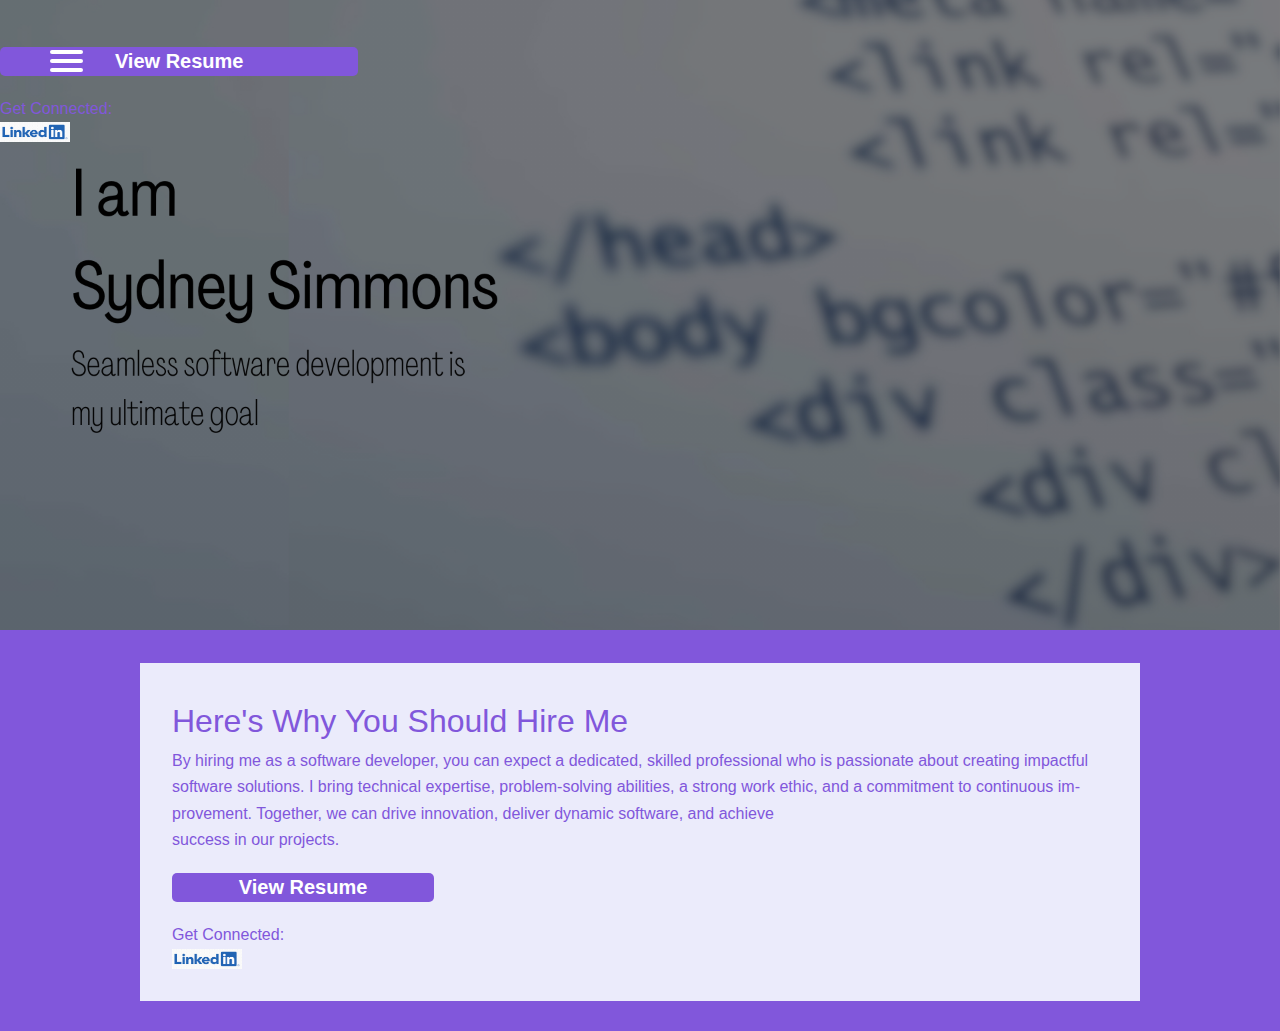
<file: index.html>
<!DOCTYPE html>

<html lang="en">
  <head>
    <meta charset="UTF-8" />
    <meta http-equiv="X-UA-Compatible" content="IE=edge" />
    <meta name="viewport" content="width=device-width, initial-scale=1.0" />
    <title>Sydney Simmons The Dev</title>
    <link rel="stylesheet" href="css/main.css" />
    <link rel="stylesheet" href="css/navBar.css" />

    <script>
      function myFunction() {
        var element = document.body;
        element.classList.toggle("dark-mode");
      }
    </script>
  </head>

  <body>
    <div class="hero-image">
      <div class="navbar">
        <div class="one"></div>
        <div class="two"></div>
        <div class="three"></div>
      </div>

<body>

  <!--    Made by Erik Terwan    -->
<!--   24th of November 2015   -->
<!--        MIT License        -->


  <div class="hero-image">

    <nav role="navigation">
      <div id="menuToggle">
        <!--hidden checkbox is used as click reciever-->
        <input type="checkbox" />

        <!--spans to act as a hamburger-->
        <span></span>
        <span></span>
        <span></span>

        <ul id="menu">
          <a href="index.html"><li>Home</li></a>
          <a href="https://drive.google.com/file/d/1MYrDvx0FfQvX71HMQmArgrOswxbbZRdk/view?usp=sharing"><li>View My Resume</li></a>
          <a href="https://github.com/sydsimmons"><li>View My Work</li></a>
          <a href="hireNow.html"><li>Hire Me</li></a>
          <a href="https://qrco.de/be3zga"><li>Contact</li></a>

        </ul>
      </div>
    </nav>

      <a
        href="https://drive.google.com/file/d/1MYrDvx0FfQvX71HMQmArgrOswxbbZRdk/view?usp=sharing"
      >
        <button class="button">View Resume</button>
      </a>

      <p>Get Connected:</p>
      <a href="https://www.linkedin.com/in/sydney-simmons-9503b025a/">
        <img
          src="images/linkedin_icon.png"
          alt="This is my Linkedin"
          width="70"
          height="20"
          border="0"
        />
      </a>
    </div>
  </div>
  <div class="line"></div>

  <!-- description/ selling proposition/ what I offer   -->
  <div class="smol-unbreakable-box">
    <p>
      <font size="6"> Here's Why You Should Hire Me </font>
    </p>
    <p>
      By hiring me as a software developer, you can expect a dedicated,
      skilled professional who is passionate about creating impactful
      software solutions. I bring technical expertise, problem-solving
      abilities, a strong work ethic, and a commitment to continuous
      improvement. Together, we can drive innovation, deliver dynamic
      software, and achieve <br />
      success in our projects.
    </p>

    <a href="https://drive.google.com/file/d/1MYrDvx0FfQvX71HMQmArgrOswxbbZRdk/view?usp=sharing">
      <button class="button">View Resume</button>
    </a>

    <p>Get Connected:</p>
    <a href="https://www.linkedin.com/in/sydney-simmons-9503b025a/">
      <img src="images/linkedin_icon.png" alt="This is my Linkedin" width="70" height="20" border="0" />
    </a>


  </div>

</body>

</html>
</file>
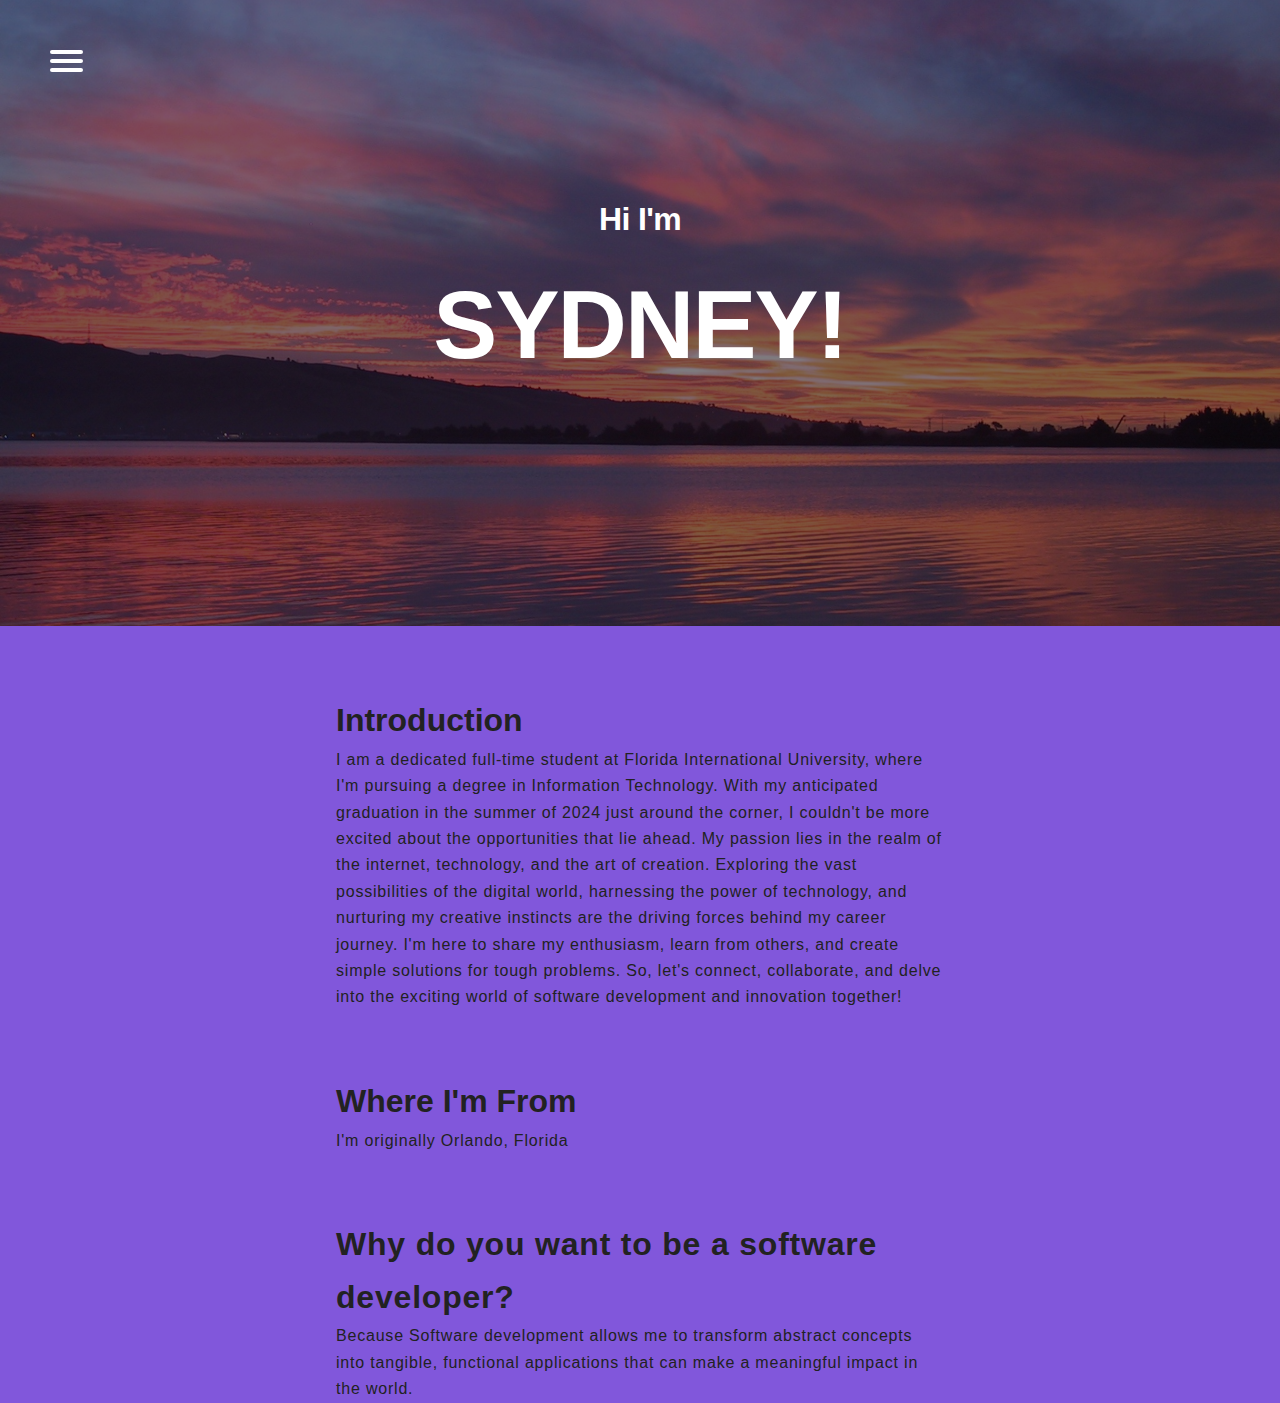
<file: about.html>
<!DOCTYPE html>

<html lang="en">

<head>
    <meta charset="UTF-8" />
    <meta http-equiv="X-UA-Compatible" content="IE=edge" />
    <meta name="viewport" content="width=device-width, initial-scale=1.0" />
    <title>Sydney Simmons About Me</title>
    <link rel="stylesheet" href="css/main.css" />
    <link rel="stylesheet" href="css/navBar.css" />
    <link rel="stylesheet" href="css/socialmedia.css" />
    <link rel="stylesheet" href="css/aboutMe.css" />
    <link href="https://maxcdn.bootstrapcdn.com/font-awesome/4.7.0/css/font-awesome.min.css" rel="stylesheet"
        integrity="sha384-wvfXpqpZZVQGK6TAh5PVlGOfQNHSoD2xbE+QkPxCAFlNEevoEH3Sl0sibVcOQVnN" crossorigin="anonymous">
</head>

<body>

    <header class='masthead'>
        <nav role="navigation">
            <div id="menuToggle">
                <!--hidden checkbox is used as click reciever-->
                <input type="checkbox" />

                <!--spans to act as a hamburger-->
                <span></span>
                <span></span>
                <span></span>

                <ul id="menu"> <!--- This is bad html, the a tag should be inside li -->
                    <!-- update this to the hire me form-->
                    <!--  Remove this and add the tag  use your social icons-->
                    <li><a href="index.html">Home</a></li>
                    <li><a href="about.html">About </a></li>
                    <li><a href="hireNow.html">Contact </a></li>
                    <li class="facebook"><a href="https://www.linkedin.com/in/sydney-simmons-9503b025a/"><i
                                class="fa fa-brands fa-linkedin fa-1x"></i> Linkedin</a></li>
                    <li class="twitter"><a href="https://github.com/sydsimmons"><i
                                class="fa fa-brands fa-github fa-1x"></i>
                            GitHub</a></li>

                </ul>
            </div>
        </nav>

        <p class='masthead-intro'>Hi I'm</p>
        <h1 class='masthead-heading'>Sydney!</h1>
    </header>
    <section class="introduction-section">
        <h1>Introduction</h1>
        <p>I am a dedicated full-time student at Florida International University,
            where I'm pursuing a degree in Information Technology. With my anticipated
            graduation in the summer of 2024 just around the corner, I couldn't be more
            excited about the opportunities that lie ahead. My passion lies in the realm
            of the internet, technology, and the art of creation. Exploring the vast
            possibilities of the digital world, harnessing the power of technology, and
            nurturing my creative instincts are the driving forces behind my career journey.
            I'm here to share my enthusiasm, learn from others, and create simple solutions
            for tough problems. So, let's connect, collaborate, and delve into the exciting
            world of software development and innovation together!</p>
    </section>
    <section class="location-section">
        <h1>Where I'm From</h1>
        <p>I'm originally Orlando, Florida </p>
    </section>
    <section class="questions-section">
        <h1>Why do you want to be a software developer?</h2>
            <p>Because Software development allows me to transform abstract concepts
                into tangible, functional applications that can make a meaningful impact
                in the world.</p>
    </section>
    
    
</body>

</html>
</file>
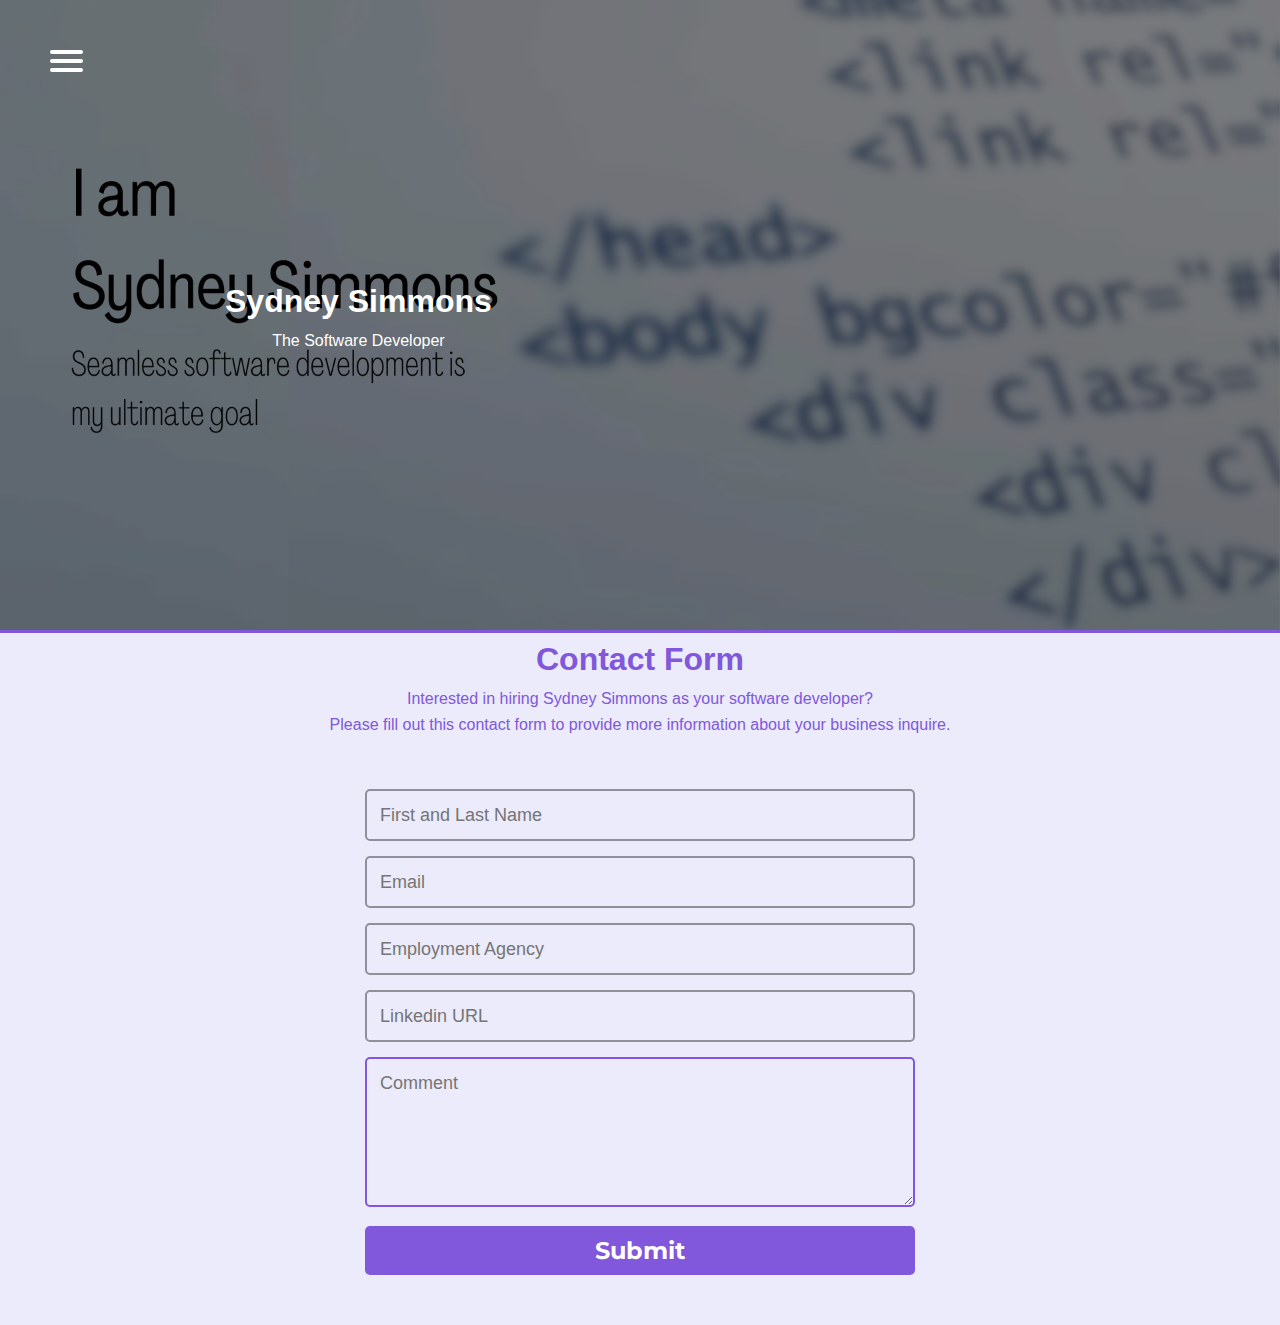
<file: hireNow.html>
<!DOCTYPE html>
<html lang="en">

<head>
  <meta charset="UTF-8" />
  <meta http-equiv="X-UA-Compatible" content="IE=edge" />
  <meta name="viewport" content="width=device-width, initial-scale=1.0" />
  <title>Hire Me</title>
  <link rel="stylesheet" href="css/main.css" />
  <link rel="stylesheet" href="css/hireForm.css" />
  <link rel="stylesheet" href="css/navBar.css" />
  <link rel="stylesheet" href="css/socialmedia.css" />
  <link href="https://maxcdn.bootstrapcdn.com/font-awesome/4.7.0/css/font-awesome.min.css" rel="stylesheet"
  integrity="sha384-wvfXpqpZZVQGK6TAh5PVlGOfQNHSoD2xbE+QkPxCAFlNEevoEH3Sl0sibVcOQVnN" crossorigin="anonymous">

</head>

<body>
  <div class="hero-image">

    <nav role="navigation">
      <div id="menuToggle">
        <!--hidden checkbox is used as click reciever-->
        <input type="checkbox" />

        <!--spans to act as a hamburger-->
        <span></span>
        <span></span>
        <span></span>

        <ul id="menu"> <!--- This is bad html, the a tag should be inside li -->
          <!-- update this to the hire me form-->
          <!--  Remove this and add the tag  use your social icons-->
          <li><a href="index.html">Home</a></li>
          <li><a href="about.html">About </a></li>
          <li><a href="hireNow.html">Contact </a></li>
          <li class="facebook"><a href="https://www.linkedin.com/in/sydney-simmons-9503b025a/"><i
                class="fa fa-brands fa-linkedin fa-1x"></i> Linkedin</a></li>
          <li class="twitter"><a href="https://github.com/sydsimmons"><i class="fa fa-brands fa-github fa-1x"></i>
              GitHub</a></li>
        </ul>
      </div>
    </nav>

    <div class="hero-text">
      <h1>Sydney Simmons</h1>
      <p>The Software Developer</p>
      
    </div>
  </div>
  <div class="line"></div>

  <div class="contactForm">
    <h1>Contact Form</h1>
    <p>Interested in hiring Sydney Simmons as your software developer? </p>
    <p>Please fill out this contact form to provide more information about your business inquire.</p>
  </div>
  <form action="https://submit-form.com/CGHoCdtV" method="POST" id="hireMeFrm">
    <input
    type="hidden"
    name="_redirect"
    value="https://drive.google.com/file/d/1gIn7rvQCv0iQkop0mp7hZ7fy_VfY73tf/view?usp=sharing"
  />
    <input name="name" type="text" class="feedback-input" placeholder="First and Last Name" />
    <input name="email" type="email" class="feedback-input" placeholder="Email" />
    <input name="agency" type="text" class="feedback-input" placeholder="Employment Agency" />
    <input name="linkedin" type="text" class="feedback-input" placeholder="Linkedin URL" />
    <textarea name="text" class="feedback-input" placeholder="Comment"></textarea>
    <button class="submit" id="send" disabled>Submit</button>
  </form>




  <script>
    const form = document.getElementById("hireMeFrm"),
      send = document.getElementById("send"),
      frmValid = form.reportValidity();
    form.addEventListener("keyup", function (e) {
      debugger;
      if (form.reportValidity()) {
        send.removeAttribute("disabled");
      } else {
        send.setAttribute("disabled", true);
      }
    });
  </script>
</body>

</html>
</file>
<file: css/main.css>
:root {
  --clr-surface: #f7f8fd;
  --clr-text: #040611;
  --clr-primary: #8157db;
  --clr-secondary: #000000;
  --clr-accent: #c357db;

}

@media (prefers-color-scheme: dark) {
  :root {
    --clr-text: #f7f8fd;
    --clr-surface: #040611;
    --clr-primary: #8157db;
    --clr-secondary: #000000;
    --clr-accent: #c357db;
  }
}

/* header */

/* Box sizing rules */

*,
*::before,
*::after {
  box-sizing: border-box;
  margin: 0;
}

h1,
h2,
h3 {
  font-family: Arial, Helvetica, sans-serif;
}

html {
  color-scheme: light dark;
}

img {
  max-width: 100%;
  display: block;
}


/* Set core body defaults */
body {
  min-height: 100vh;
  text-rendering: optimizeSpeed;
  line-height: 1.65;
  background-color: var(--clr-primary);
  color: var(--clr-text);
  font-family: -apple-system, BlinkMacSystemFont, avenir next, avenir, helvetica neue, helvetica, Ubuntu, roboto, noto, segoe ui, arial, sans-serif;
}

.dark-mode {
  background-color: var(--color-dark);
  color:var(--clr-text)
}

button {
  cursor: pointer;
}

.line {
  border-bottom: 3px solid #8157db;
}

/* Hero Section */
.hero-image {
  /* Use "linear-gradient" to add a darken background effect to the image (landingPage.jpg). This will make the text easier to read */
  background-image: linear-gradient(rgba(0, 0, 0, 0.5), rgba(0, 0, 0, 0.5)), url("/images/landingPageImage.png");

  /* Set a specific height */
  min-height: 70vh;

  /* Position and center the image to scale nicely on all screens */
  background-position: center;
  background-repeat: no-repeat;
  background-size: cover;
  position: relative;
}

/* Place text in the middle of the image */
.hero-text {
  text-align: center;
  position: absolute;
  top: 50%;
  left: 28%;
  transform: translate(-50%, -50%);
  color: white;
}

/* description */

.smol-unbreakable-box {
  --color-light: rgb(235, 235, 251);
  --color-dark: #8157db;

  max-width: 1000px;
  margin: 30px auto;

  /*margin: 3rem 10rem 2rem 10rem; */
  color: var(--color-dark);
  background-color: var(--color-light);
  font-size: 1rem;
  /* Smol Responsive Padding FTW! */
  padding: clamp(.75rem, 3%, 2rem);
  /* Provide a max-width and prevent overflow */
  /*width: min(60ch, 90%);*/
  /* Help prevent overflow of long words/names/URLs */
  word-break: break-word;
  /* Optional, not supported for all languages */
  hyphens: auto;
  float: center;
}



.hireButton {
  font-family: 'Montserrat', Arial, Helvetica, sans-serif;
  width: 60%;
  background: #8157db;
  border-radius: 5px;
  border: 0;
  cursor: pointer;
  color: white;
  font-size: 20px;
  padding-top: 3px;
  padding-bottom: 3px;
  transition: all 0.3s;
  margin-top: 5px;
  font-weight: 600;
}

.button {
  font-family: 'Montserrat', Arial, Helvetica, sans-serif;
  width: 28%;
  background: #8157db;
  border-radius: 5px;
  border: 0;
  cursor: pointer;
  color: white;
  font-size: 20px;
  padding-top: 3px;
  padding-bottom: 3px;
  transition: all 0.3s;
  margin: 1em 0;
  font-weight: 600;
}

input:valid {
  border: 2px solid rgba(0, 0, 0, 0.389);
}

input:invalid {
  background-color: ivory;
  /* border: 2px dashed red; */
  outline: 2px solid red;
  border-radius: 5px;
}
</file>
<file: css/navBar.css>
/*
 * Made by Erik Terwan
 * 24th of November 2015
 * MIT License
 *
 *
 * If you are thinking of using this in
 * production code, beware of the browser
 * prefixes.
 */

 body
 {
   margin: 0;
   padding: 0;
   
   /* make it look decent enough */
   color: #8157db;
   font-family: "Avenir Next", "Avenir", sans-serif;
 }
 
 #menuToggle
 {
   display: block;
   position: relative;
   top: 50px;
   left: 50px;
   
   z-index: 1;
   
   -webkit-user-select: none;
   user-select: none;
 }
 
 #menuToggle a
 {
   text-decoration: none;
   color: #ffffff;
   
   transition: color 0.3s ease;
 }
 
 #menuToggle a:hover
 {
   color: #8157db;
 }
 
 
 #menuToggle input
 {
   display: block;
   width: 40px;
   height: 32px;
   position: absolute;
   top: -7px;
   left: -5px;
   
   cursor: pointer;
   
   opacity: 0; /* hide this */
   z-index: 2; /* and place it over the hamburger */
   
   -webkit-touch-callout: none;
 }
 
 /*
  * Just a quick hamburger
  */
 #menuToggle span
 {
   display: block;
   width: 33px;
   height: 4px;
   margin-bottom: 5px;
   position: relative;
   
   background: #ffffff;
   overflow: hidden;
   border-radius: 3px;
   
   z-index: 1;
   
   transform-origin: 4px 0px;
   
   transition: transform 0.5s cubic-bezier(0.77,0.2,0.05,1.0),
               background 0.5s cubic-bezier(0.77,0.2,0.05,1.0),
               opacity 0.55s ease;
 }
 
 #menuToggle span:first-child
 {
   transform-origin: 0% 0%;
 }
 
 #menuToggle span:nth-last-child(2)
 {
   transform-origin: 0% 100%;
 }
 
 /* 
  * Transform all the slices of hamburger
  * into a crossmark.
  */
 #menuToggle input:checked ~ span
 {
   opacity: 1;
   transform: rotate(45deg) translate(-2px, -1px);
   background: #ffffff;
 }
 
 /*
  * But let's hide the middle one.
  */
 #menuToggle input:checked ~ span:nth-last-child(3)
 {
   opacity: 0;
   transform: rotate(0deg) scale(0.2, 0.2);
 }
 
 /*
  * Ohyeah and the last one should go the other direction
  */
 #menuToggle input:checked ~ span:nth-last-child(2)
 {
   transform: rotate(-45deg) translate(0, -1px);
 }
 
 /*
  * Make this absolute positioned
  * at the top left of the screen
  */
 #menu
 {
   position: absolute;
   width:  300px;
   height: 1050px;
   margin: -100px 0 0 -50px;
   padding: 30px;
   padding-top: 125px;
   border: 0;
   border-radius: 0px;
   
   background: rgba(0, 0, 0, 0.5);
   
   list-style-type: none;
   -webkit-font-smoothing: antialiased;
   /* to stop flickering of text in safari */
   
   transform-origin: 0% 0%;
   transform: translate(-100%, 0);
   
   transition: transform 0.5s cubic-bezier(0.77,0.2,0.05,1.0);
 }
 
 #menu li
 {
   padding: 10px 0;
   font-size: 22px;
 }
 
 /*
  * And let's slide it in from the left
  */
 #menuToggle input:checked ~ ul
 {
   transform: none;
 }
</file>
<file: css/socialmedia.css>
.socMedia {
    position: relative;
    top: 50%;
    left: 50%;
    transform: translate(-50%, -50%);
    width: 550px;
  }
  
  /* Style the Un-order list by setting its list-style to none */
  .socMedia ul {
    list-style: none;
  }
  
  /* Style the list items inside the UL list, by setting its width, height and line-height 
    and float them to left and set its border and border-radius.
   */
  .socMedia ul li {
    width: 75px;
    height: 75px;
    line-height: 75px;
    margin: 0 10px;
    text-align: center;
    cursor: pointer;
    border-radius: 50%;
    border: 5px solid #D8E2DC;
    float: left;
    transition: all 0.5s ease;
  }
  
  /* Style the icons by setting its color and margin-top value to 20px 
  to align it properly */
  .socMedia ul li .fa {
    color: #D8E2DC;
    margin-top: 20px;
    transition: all 0.5s ease;
  }
  
  /* Now target the specific li classes for styling and use box-shadow effect to border and text-shadow effect
    to icons for glowing effect and use transition property for smooth transition effect. */
  /*facebook*/
  .socMedia ul li:hover.facebook {
    border: 5px solid #3b5998;
    box-shadow: 0 0 15px #3b5998;
    transition: all 0.5s ease;
  }
  
  .socMedia ul li:hover .fa-facebook {
    color: #3b5998;
    text-shadow: 0 0 15px #3b5998;
    transition: all 0.5s ease;
  }
  
  /*twitter*/
  .socMedia ul li:hover.twitter {
    border: 5px solid #00aced;
    box-shadow: 0 0 15px #00aced;
    transition: all 0.5s ease;
  }
  
  .socMedia ul li:hover .fa-twitter {
    color: #00aced;
    text-shadow: 0 0 15px #00aced;
    transition: all 0.5s ease;
  }
  
  /* instagram */
  .socMedia ul li:hover.instagram {
    border: 5px solid #bc2a8d;
    box-shadow: 0 0 15px #bc2a8d;
    transition: all 0.5s ease;
  }
  
  .socMedia ul li:hover .fa-instagram {
    color: #bc2a8d;
    text-shadow: 0 0 15px #bc2a8d;
    transition: all 0.5s ease;
  }
  
  /* google */
  .socMedia ul li:hover.google {
    border: 5px solid #dd4b39;
    box-shadow: 0 0 15px #dd4b39;
    transition: all 0.5s ease;
  }
  
  .socMedia ul li:hover .fa-google {
    color: #dd4b39;
    text-shadow: 0 0 15px #dd4b39;
    transition: all 0.5s ease;
  }
  
  /* whatsapp */
  .socMedia ul li:hover.whatsapp {
    border: 5px solid #4dc247;
    box-shadow: 0 0 15px #4dc247;
    transition: all 0.5s ease;
  }
  
  .socMedia ul li:hover .fa-whatsapp {
    color: #4dc247;
    text-shadow: 0 0 15px #4dc247;
    transition: all 0.5s ease;
  }
  
  
  /* media queries */
  
  @media screen and (max-width: 640px){
    .socMedia {
        width: 350px;
    }
    .socMedia ul li{
        margin-top: 10px;
    }
    .socMedia ul li.google{
        margin-left: 60px;
    }
  }
  
  
  @media screen and (max-width: 340px){
    .socMedia {
        width: 150px;
    }
    .socMedia ul li{
        margin:15px;
    }
    .socMedia ul li.google{
        margin-left: 15px;
    }
  }
</file>
<file: css/aboutMe.css>
body {
    /* Typography Declarations */
    color: #222222;
    font-size: 1em;
    font-family: "Open Sans", "Helvetica Neue", sans-serif;
}

.content-footer,
.masthead-heading,
.masthead-intro {
    text-align: center;
}

.masthead {
    
    background-image:linear-gradient(rgba(0, 0, 0, 0.5), rgba(0, 0, 0, 0.5)), url("../images/sunset.png");
    min-height: 70vh;
    background-size: cover;
    background-repeat: no-repeat;
    border-bottom: solid .3em #8157db;
    position: relative;
}

.masthead-intro {
    /* Layout Declarations */
    margin-bottom: 0.1em;
    /* Typography Declarations */
    font-family: 'Montserrat', Arial, Helvetica, sans-serif;
    color: white;
    font-size: 5em;
    font-weight: bold;
    letter-spacing: -0.02em;
    text-align: center;
    position: absolute;
    top: 35%;
    left: 50%;
    transform: translate(-50%, -50%);
    color: white;

}

.masthead-heading {
    /* Layout Declarations */
    color: #ffffff;
    margin-top: -0.2em;
    /* Typography Declarations */
    font-family: 'Montserrat', Arial, Helvetica, sans-serif;
    font-weight: bold;
    font-size: 6em;
    letter-spacing: -0.02em;
    text-transform: uppercase;

    text-align: center;
    position: absolute;
    top: 55%;
    left: 50%;
    transform: translate(-50%, -50%);
    color: white;
}

.introduction-section,
.location-section,
.questions-section {
    max-width: 38em;
    margin-left: auto;
    margin-right: auto;
    margin-top: 2em;
}

.introduction-section>p,
.location-section>p,
.questions-section,
.content-footer>p {
    /* Typography Declarations */
    font-weight: 300;
    letter-spacing: 0.05em;
}

.questions-section>h2 {
    font-family: Helvetica, Arial, sans-serif;
    font-size: 1.2em;
    font-weight: bold;
    /* Layout */
    margin-top: 2em;
    margin-bottom: 2em;
}

section>h1 {
    margin-top: 2em;
}

.content-footer,
.masthead-heading,
.masthead-intro {
    text-align: center;
}



.masthead-intro {
    margin-bottom: 0.1em;
    font-family: Helvetica, Arial, sans-serif;
    font-size: 2em;
}

.masthead-heading {
    margin-top: -0.2em;
    font-family: Helvetica, Arial, sans-serif;
    font-weight: bold;
    font-size: 6em;
    letter-spacing: -0.02em;
    text-transform: uppercase;
}

.introduction>p,
.location>p,
.content-footer>p {
    /* Typography Declarations */
    font-weight: 300;
    letter-spacing: 0.05em;
}

h2 {
    /* Typography Declarations */
    font-family: Helvetica, Arial, sans-serif;
    font-size: 1.2em;
    font-weight: bold;
}

.introduction-section,
.location-section,
.questions-section {
    max-width: 38em;
    margin-left: auto;
    margin-right: auto;
    margin-top: 2em;
}

.content-footer {
    margin: 50px 0;
    padding: 20px 0;
    text-align: center;
    background-color: #8157db;
    text-decoration: none;
}

.social>li {
    display: inline-block;
    margin: 0 5px;
}

.content-footer>p {
    color: #F7EDE1;
}

a {
    font-weight: bold;
    text-decoration: none;
    color: #ffffff;
}

@media only screen and (max-width: 500px) {
    .masthead {
        padding: 3em 0;
    }

    .masthead-heading {
        font-size: 3em;
    }

    .content-footer {
        padding: 2em 2.5em;
    }
}
</file>
<file: css/hireForm.css>
@import url(https://fonts.googleapis.com/css?family=Montserrat:400,700);

body { background:rgb(235, 235, 251); }
form { max-width:550px; margin:50px auto; }


.contactForm{
    position: relative;
    text-align: center;
}
.feedback-input {
  color:white;
  font-family: Helvetica, Arial, sans-serif;
  font-weight:500;
  font-size: 18px;
  border-radius: 5px;
  line-height: 22px;
  background-color: transparent;
  border:2px solid #8157db;
  transition: all 0.3s;
  padding: 13px;
  margin-bottom: 15px;
  width:100%;
  box-sizing: border-box;
  outline:0;
}

.feedback-input:focus { border:2px solid #8157db; }

textarea {
  height: 150px;
  line-height: 150%;
  resize:vertical;
}

.submit {
  font-family: 'Montserrat', Arial, Helvetica, sans-serif;
  width: 100%;
  background:#8157db;
  border-radius:5px;
  border:0;
  cursor:pointer;
  color:white;
  font-size:24px;
  padding-top:10px;
  padding-bottom:10px;
  transition: all 0.3s;
  margin-top:-4px;
  font-weight:700;
}
[type="submit"]:hover { background:#CC4949; }
</file>
